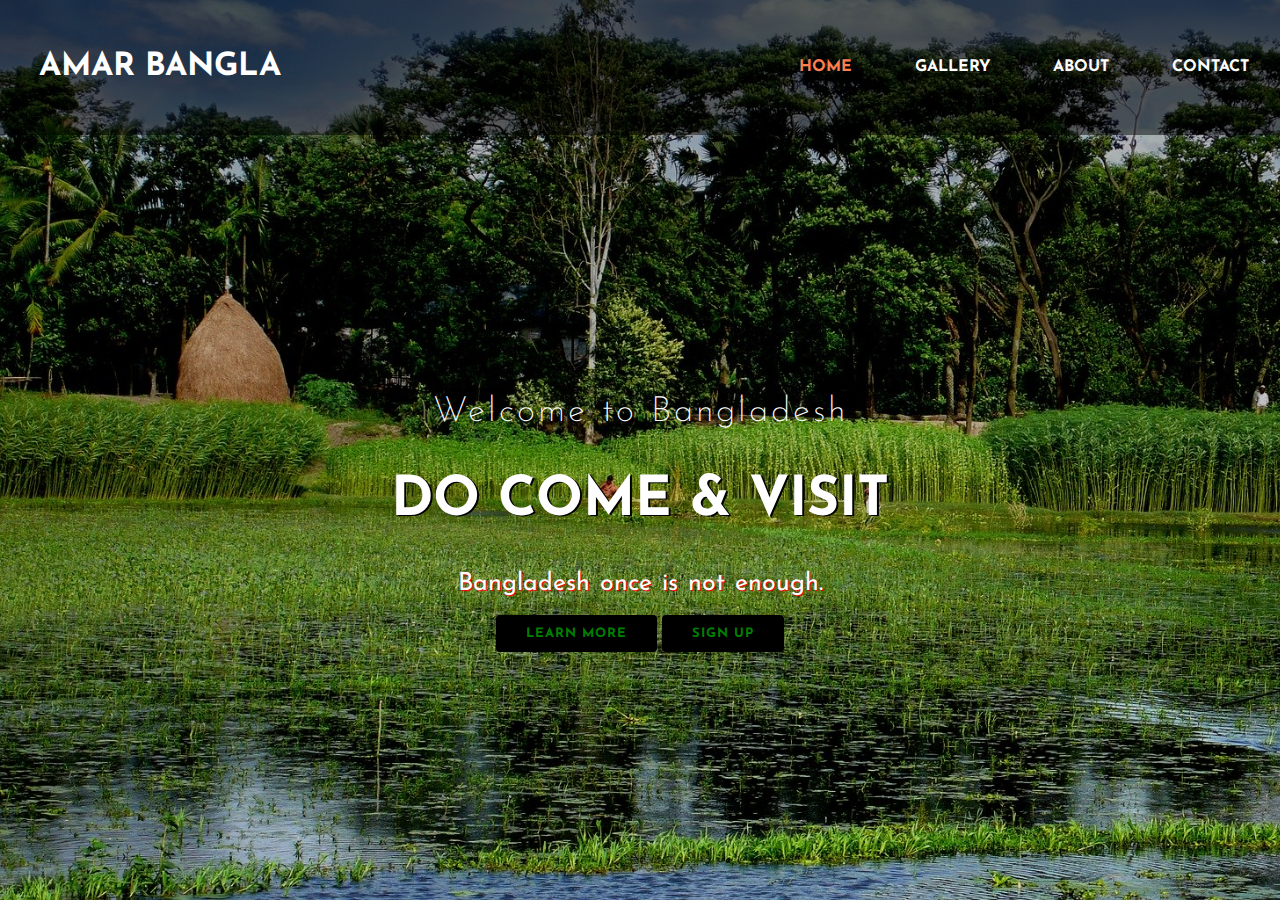
<file: index.html>
<!DOCTYPE html>
<html lang="en">
<head>
    <meta charset="UTF-8">
    <meta name="viewport" content="width=device-width, initial-scale=1.0">
    <title>Welcome To Bangladesh</title>
    <link href="https://fonts.googleapis.com/css2?family=Josefin+Sans:ital,wght@0,100;0,200;0,300;0,400;0,500;0,600;0,700;1,100;1,200;1,300;1,400;1,500;1,600;1,700&display=swap" rel="stylesheet">
    <link rel="stylesheet" href="https://cdnjs.cloudflare.com/ajax/libs/animate.css/3.7.2/animate.min.css">
    <link href="normalize.css" rel="stylesheet">
    <link href="index.css" rel="stylesheet">
</head>
<body>
    <header>
        <nav>
        <div class="logo">
           <h1 class="animated infinite pulse delay-1s">Amar Bangla</h1>
        </div>
        <div class="menu">
           <a href="#">Home</a>
           <a href="gallery.html">Gallery</a>
           <a href="#">About</a>
           <a href="#">Contact</a>
        </div>
        </nav>
       <main >
         <section>
             <h3>Welcome to Bangladesh</h3>
             <h1>DO COME & VISIT<span> </span></h1>
             <p>Bangladesh once is not enough.</p>
             <a href="#">Learn More</a>
             <a href="#">Sign Up</a>
         </section>
       </main>
    </header>
</body>
</html>
</file>
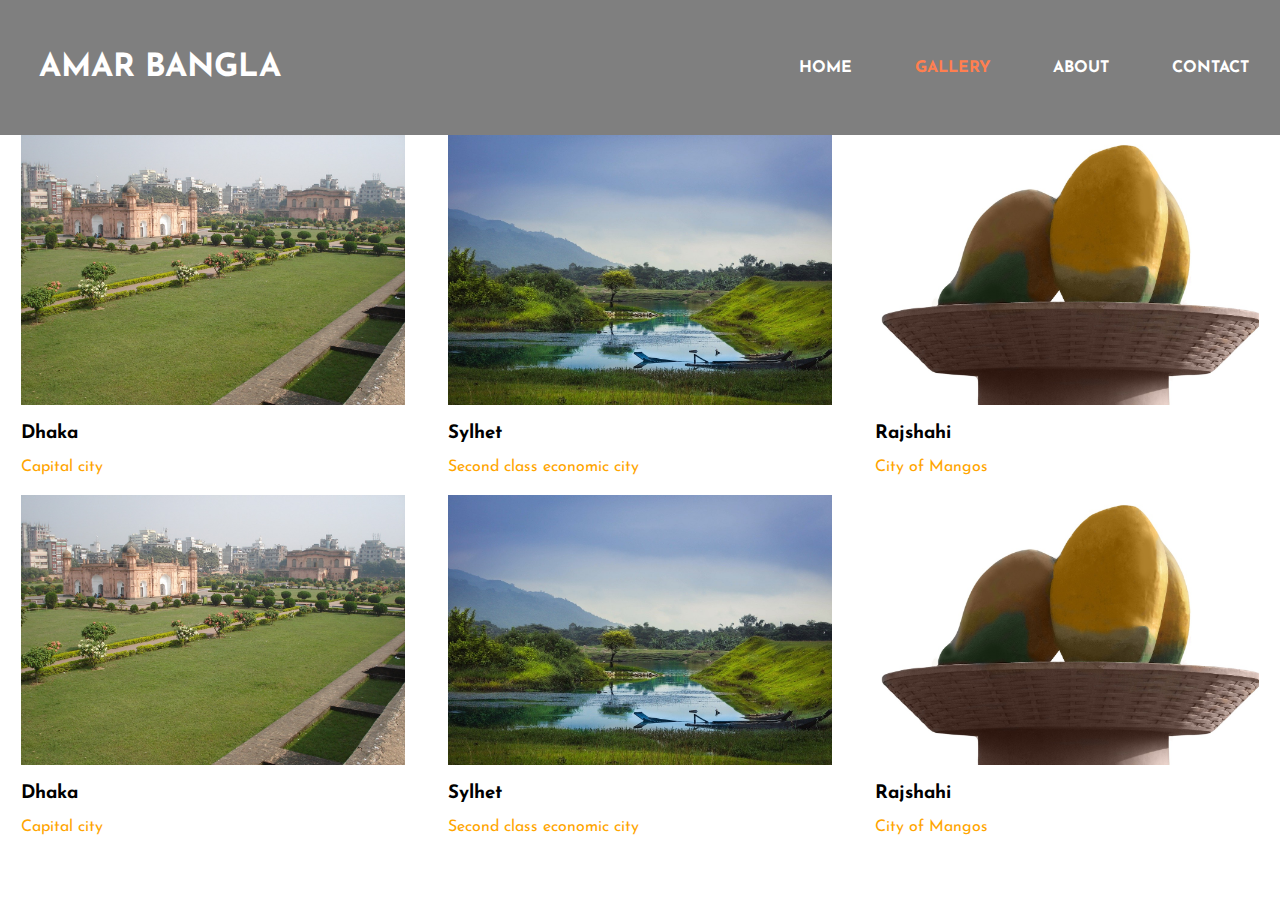
<file: gallery.html>
<!DOCTYPE html>
<html lang="en">
<head>
    <meta charset="UTF-8">
    <meta name="viewport" content="width=device-width, initial-scale=1.0">
    <title>Gallery</title>
    <link href="https://fonts.googleapis.com/css2?family=Josefin+Sans:ital,wght@0,100;0,200;0,300;0,400;0,500;0,600;0,700;1,100;1,200;1,300;1,400;1,500;1,600;1,700&display=swap" rel="stylesheet">
    <link href="gallery.css" rel="stylesheet">
</head>
<body>
    <header>
        <nav>
            <div class="logo">
               <h1 class="animated infinite pulse delay-1s">Amar Bangla</h1>
            </div>
            <div class="menu">
               <a href="index.html">Home</a>
               <a href="#">Gallery</a>
               <a href="#">About</a>
               <a href="#">Contact</a>
            </div>
        </nav>
        <main>
            <section class="section">
                 <div class="div1">
                   <a href="#"> <div class="div1_2"></div>
                    <div class="div1_3">
                        <h3 style="color:black"><br>Dhaka</h3>
                        <p style="color: orange;"><br>Capital city</p>
                    </div> </a>
                 </div>    
                 <div class="div2">
                    <a href="#"><div class="div2_2"></div>
                        <div class="div2_3">
                            <h3 style="color:black"><br>Sylhet</h3>
                            <p style="color: orange;"><br>Second class economic city</p>
                        </div></a>
                 </div> 
                 <div class="div3">
                    <a href="#"><div class="div3_2"></div>
                        <div class="div3_3">
                            <h3 style="color:black"><br>Rajshahi</h3>
                            <p style="color: orange;"><br>City of Mangos</p>
                        </div></a>
                 </div> 
            </section>
            <section class="section">
                <div class="div1">
                  <a href="#"> <div class="div1_2"></div>
                   <div class="div1_3">
                       <h3 style="color:black"><br>Dhaka</h3>
                       <p style="color: orange;"><br>Capital city</p>
                   </div> </a>
                </div>    
                <div class="div2">
                   <a href="#"><div class="div2_2"></div>
                       <div class="div2_3">
                           <h3 style="color:black"><br>Sylhet</h3>
                           <p style="color: orange;"><br>Second class economic city</p>
                       </div></a>
                </div> 
                <div class="div3">
                   <a href="#"><div class="div3_2"></div>
                       <div class="div3_3">
                           <h3 style="color:black"><br>Rajshahi</h3>
                           <p style="color: orange;"><br>City of Mangos</p>
                       </div></a>
                </div> 
           </section>
            
        </main>
    </header>
</body>
</html>
</file>
<file: index.css>
*{
    margin: 0;
    padding: 0;
    box-sizing: border-box;
    font-family: 'Josefin Sans', sans-serif;
}

nav{
   width: 100%;
   height: 15vh;
   display: flex;
   justify-content: space-between;
   align-items: center;
   text-transform: uppercase;
   background-color: rgba(0,0,0,0.5);
}
header{
    width: 100%;
    height: 100vh;
    background-image:linear-gradient(rgba(0,0,0,0.3),rgba(0,0,0,0.1)), url('bangladesh.jpg');
    background-size: cover;
    color: white;
}
.logo{
    width: 25%;
    text-align: center;
}
.menu{
    width: 40%;
    display: flex;
    justify-content: space-around;
}

.menu a{
    text-decoration: none;
    color: white;
    font-weight: bold;
}
nav .menu a:first-child{
    color: coral;
}
main{
    width: 100%;
    height: 85vh;
    display: flex;
    justify-content: center;
    align-items: center;
    text-align: center;
    color: white;
}
section h3{
    font-size: 35px;
    font-weight: 200;
    letter-spacing: 3px;
    text-shadow:  green;
}
section h1{
    font-size: 55px;
    font-weight: 700;
    text-shadow: 2px 1px black;
}
section p{
    font-size: 25px;
    word-spacing: 2px;
    text-shadow: 1px 1px 1px red;
    margin-bottom: 25px;
}
section a{
    padding: 12px 30px;
    border-radius: 4px;
    text-transform: uppercase;
    font-size: 13px;
    font-weight: 700;
    text-decoration: none;
    letter-spacing: 1px;
    background-color: black;
    color: green;
}
section a:hover{
    background-color: rgba(141, 60, 60, 0.5);
    color: black;
}
</file>
<file: gallery.css>
*{
    margin: 0;
    padding: 0;
    box-sizing: border-box;
    font-family: 'Josefin Sans', sans-serif;
}
nav{
    width: 100%;
    height: 15vh;
    display: flex;
    justify-content: space-between;
    align-items: center;
    text-transform: uppercase;
    background-color: rgba(0,0,0,0.5);
    color: white;
}
.logo{
    width: 25%;
    text-align: center;
}
.menu{
    width: 40%;
    display: flex;
    justify-content: space-around;
}
.menu a{
    text-decoration: none;
    color: white;
    font-weight: bold;
}
nav .menu a:nth-child(2){
    color: coral;
}
main{
    width: 100%;
    height: 85vh;
    position: relative;
}
.div1{
    width: 30%;
    height: 40vh;
    
}
.div1_2{
    background-image: url('pic1.jpg');
    width: 100%;
    height: 30vh;
    background-size: cover;
}
.div1_3{
    width: 100%;
    height: 10vh;
}
.div2{
    width: 30%;
    height: 40vh;
    
}
.div2_2{
    background-image: url('pic2.jpg');
    width: 100%;
    height: 30vh;
    background-size: cover;
}
.div2_3{
    width: 100%;
    height: 10vh;
}
.div3{
    width: 30%;
    height: 40vh;
    float: left;
}
.div3_2{
    background-image: url('pic3.jpg');
    width: 100%;
    height: 30vh;
    background-size: cover;
}
.div3_3{
    width: 100%;
    height: 10vh;
}
.section{
    display: flex;
    justify-content: space-around;
    align-items: center;
}
.section a{
    text-decoration: none;

}
.div1:hover{
    background-color: rgba(109, 85, 85, 0.1);
}
.div2:hover{
    background-color: rgba(109, 85, 85, 0.1);
}
.div3:hover{
    background-color: rgba(109, 85, 85, 0.1);
}
</file>
